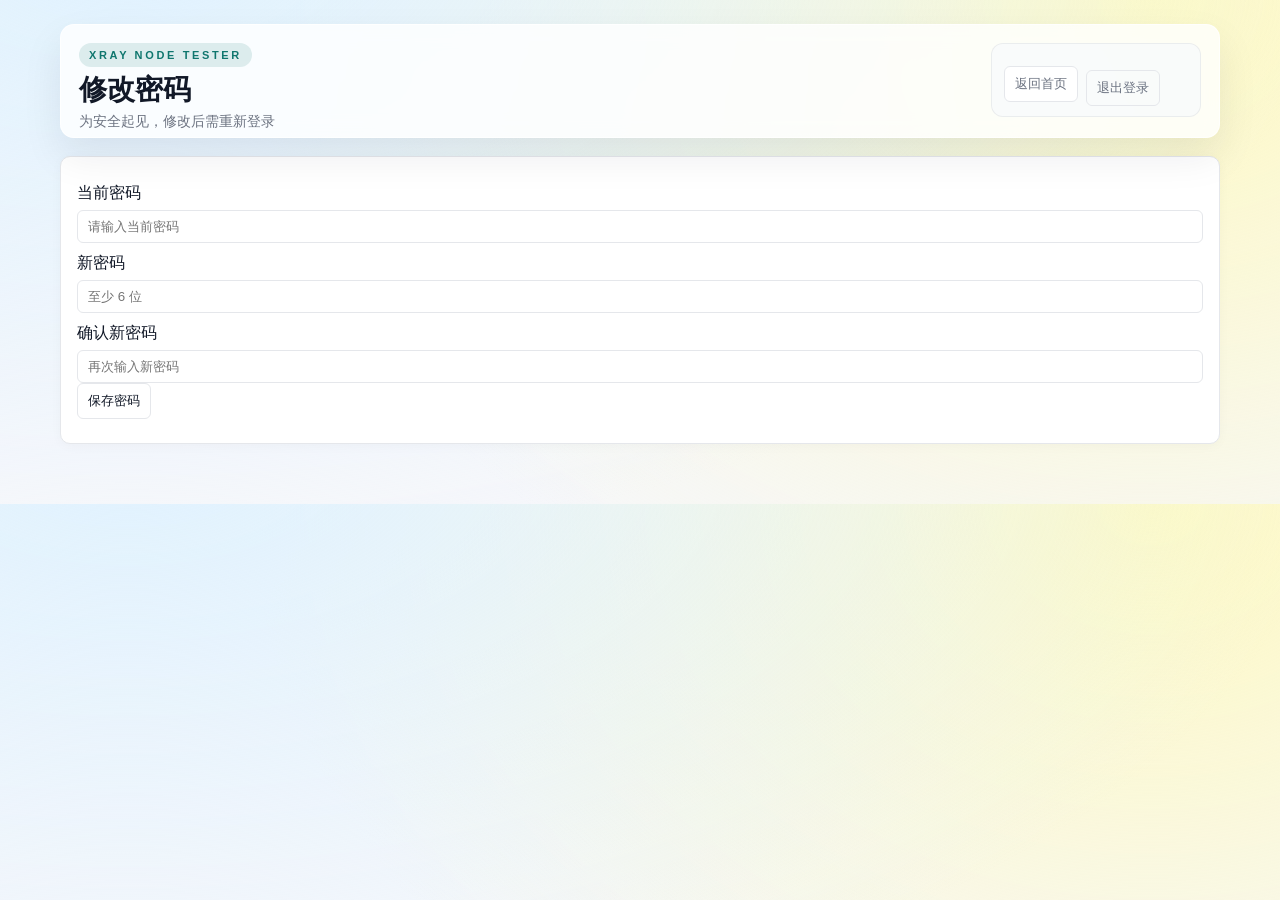
<file: templates/password.html>
﻿<!DOCTYPE html>
<html lang="zh-CN">
<head>
  <meta charset="utf-8" />
  <meta name="viewport" content="width=device-width, initial-scale=1" />
  <title>修改密码 - Xray 节点检测系统</title>
  <link rel="stylesheet" href="/static/style.css" />
</head>
<body>
  <div class="page">
    <header class="header modern">
      <div class="brand-block">
        <div class="brand-pill">XRAY NODE TESTER</div>
        <h1>修改密码</h1>
        <div class="sub">为安全起见，修改后需重新登录</div>
      </div>
      <div class="status modern">
        <div class="header-actions">
          <a class="btn" href="/">返回首页</a>
          <form method="post" action="/api/logout" class="inline">
            <button type="submit" class="ghost">退出登录</button>
          </form>
        </div>
      </div>
    </header>

    <section class="card">
      <form id="password-form">
        <label>当前密码</label>
        <input type="password" id="old-password" placeholder="请输入当前密码" required />
        <label>新密码</label>
        <input type="password" id="new-password" placeholder="至少 6 位" required />
        <label>确认新密码</label>
        <input type="password" id="confirm-password" placeholder="再次输入新密码" required />
        <button type="submit">保存密码</button>
      </form>
      <div class="hint" id="password-result"></div>
    </section>
  </div>

<script src="/static/app.js"></script>
</body>
</html>
</file>
<file: static/style.css>
﻿:root {
  --bg: #f6f7fb;
  --card: #ffffff;
  --text: #111827;
  --muted: #6b7280;
  --accent: #0f766e;
  --danger: #b91c1c;
  --ok: #166534;
  --fail: #b91c1c;
  --border: #e5e7eb;
}

* { box-sizing: border-box; }

body {
  margin: 0;
  font-family: "Source Sans 3", "HarmonyOS Sans", "PingFang SC", "Noto Sans CJK SC", Arial, sans-serif;
  background: radial-gradient(1200px 600px at 10% -10%, #e0f2fe, transparent),
              radial-gradient(900px 700px at 90% 0%, #fef9c3, transparent),
              var(--bg);
  color: var(--text);
}

.page {
  max-width: 1200px;
  margin: 24px auto 60px;
  padding: 0 20px;
}

.header {
  display: flex;
  justify-content: space-between;
  align-items: flex-start;
  gap: 20px;
}

.header.modern {
  padding: 18px 18px 6px;
  background: rgba(255, 255, 255, 0.8);
  border: 1px solid rgba(255, 255, 255, 0.7);
  border-radius: 14px;
  box-shadow: 0 18px 40px rgba(15, 23, 42, 0.08);
  backdrop-filter: blur(10px);
}

.brand-block h1 {
  font-family: "Noto Serif SC", "Source Serif 4", serif;
  font-size: 28px;
  margin: 4px 0;
}

.brand-pill {
  display: inline-block;
  padding: 6px 10px;
  border-radius: 999px;
  background: rgba(15, 118, 110, 0.12);
  color: #0f766e;
  letter-spacing: 0.24em;
  font-size: 11px;
  font-weight: 700;
}

h1 { margin: 0 0 6px; }

.sub {
  color: var(--muted);
  font-size: 14px;
}

.muted {
  color: var(--muted);
  font-size: 13px;
}

.card {
  background: var(--card);
  border: 1px solid var(--border);
  border-radius: 10px;
  padding: 16px;
  margin-top: 18px;
  box-shadow: 0 2px 12px rgba(0,0,0,0.03);
}

.card.split {
  display: grid;
  grid-template-columns: repeat(2, minmax(0, 1fr));
  gap: 20px;
}

.card.login {
  max-width: 420px;
  margin: 80px auto 0;
}

.row {
  display: flex;
  justify-content: space-between;
  align-items: center;
  gap: 10px;
}

.row-actions {
  display: flex;
  gap: 8px;
  align-items: center;
}

.status {
  text-align: right;
  color: var(--muted);
  font-size: 13px;
}

.status.modern {
  background: rgba(248, 250, 252, 0.8);
  border: 1px solid rgba(15, 23, 42, 0.06);
  padding: 10px 12px;
  border-radius: 12px;
  min-width: 210px;
}

.user-line {
  margin-bottom: 6px;
  color: #0f172a;
}

.header-actions {
  margin-top: 8px;
  display: flex;
  gap: 8px;
  align-items: center;
  flex-wrap: wrap;
}

label {
  display: block;
  margin: 10px 0 6px;
}

textarea {
  width: 100%;
  min-height: 90px;
  border: 1px solid var(--border);
  border-radius: 6px;
  padding: 8px;
  font-family: monospace;
}

input[type="text"],
input[type="password"],
select, button, .btn {
  border: 1px solid var(--border);
  border-radius: 6px;
  padding: 8px 10px;
  background: #fff;
}

input[type="text"],
input[type="password"] {
  width: 100%;
}

button, .btn {
  cursor: pointer;
  display: inline-block;
  text-decoration: none;
  color: inherit;
}

button:hover, .btn:hover { opacity: 0.9; }

.table-wrap { overflow-x: auto; }

table {
  width: 100%;
  border-collapse: collapse;
  margin-top: 10px;
  font-size: 14px;
}

thead th {
  text-align: left;
  border-bottom: 1px solid var(--border);
  padding: 8px;
}

tbody td {
  border-bottom: 1px solid var(--border);
  padding: 8px;
}

.mono {
  font-family: monospace;
}

.status-ok { color: var(--ok); }
.status-fail { color: var(--fail); }

.actions button { margin-right: 6px; }

#test-all {
  background: var(--accent);
  color: #fff;
  border-color: var(--accent);
}

#test-filtered {
  background: #0ea5e9;
  color: #fff;
  border-color: #0ea5e9;
}

.danger {
  background: var(--danger);
  color: #fff;
  border-color: var(--danger);
}

.filter {
  display: flex;
  gap: 8px;
  align-items: center;
  flex-wrap: wrap;
  margin-top: 10px;
}

.filter input[type="text"] {
  min-width: 260px;
}

.pager {
  margin-top: 12px;
  display: flex;
  justify-content: space-between;
  align-items: center;
  color: var(--muted);
  font-size: 13px;
}

.hint {
  margin-top: 8px;
  color: var(--muted);
  font-size: 13px;
}

.grid-form {
  display: grid;
  gap: 8px;
}

.wrap {
  word-break: break-all;
}

.rule-list {
  margin-top: 10px;
  display: grid;
  gap: 8px;
}

.rule-item {
  display: flex;
  justify-content: space-between;
  align-items: center;
  gap: 8px;
  padding: 8px 10px;
  border: 1px solid var(--border);
  border-radius: 8px;
  background: #f8fafc;
}

.inline {
  display: inline-block;
  margin-top: 8px;
}

.ghost {
  background: transparent;
  border-color: var(--border);
}

.toggle-line {
  display: flex;
  align-items: center;
  gap: 10px;
}

.switch {
  position: relative;
  display: inline-block;
  width: 48px;
  height: 26px;
}

.switch input {
  opacity: 0;
  width: 0;
  height: 0;
}

.slider {
  position: absolute;
  cursor: pointer;
  inset: 0;
  background-color: #e5e7eb;
  transition: 0.2s;
  border-radius: 999px;
}

.slider:before {
  position: absolute;
  content: "";
  height: 20px;
  width: 20px;
  left: 3px;
  top: 3px;
  background-color: white;
  transition: 0.2s;
  border-radius: 50%;
}

.switch input:checked + .slider {
  background-color: #0f766e;
}

.switch input:checked + .slider:before {
  transform: translateX(22px);
}

/* Login page */
.login-page {
  background: radial-gradient(1200px 600px at 10% -10%, #e0f2fe, transparent),
              radial-gradient(900px 700px at 90% 10%, #fef9c3, transparent),
              linear-gradient(120deg, #f8fafc, #eef2ff);
  min-height: 100vh;
}

.login-shell {
  min-height: 100vh;
  display: grid;
  grid-template-columns: 1.1fr 0.9fr;
  gap: 32px;
  align-items: center;
  padding: 48px 8vw;
  position: relative;
  overflow: hidden;
}

.login-shell::before,
.login-shell::after {
  content: "";
  position: absolute;
  width: 480px;
  height: 480px;
  border-radius: 50%;
  filter: blur(10px);
  opacity: 0.25;
  z-index: 0;
}

.login-shell::before {
  background: #0f766e;
  top: -160px;
  left: -120px;
}

.login-shell::after {
  background: #f97316;
  bottom: -180px;
  right: -120px;
}

.login-hero {
  position: relative;
  z-index: 1;
  padding: 24px 24px 24px 0;
}

.login-hero .brand {
  letter-spacing: 0.3em;
  font-size: 12px;
  color: #0f766e;
  font-weight: 700;
  margin-bottom: 12px;
}

.login-hero h1 {
  font-family: "Noto Serif SC", "Source Serif 4", serif;
  font-size: 40px;
  margin: 0 0 12px;
}

.login-hero p {
  color: var(--muted);
  max-width: 520px;
  line-height: 1.7;
  font-size: 15px;
}

.hero-tags {
  margin-top: 18px;
  display: flex;
  gap: 10px;
  flex-wrap: wrap;
}

.hero-tags span {
  background: rgba(15, 118, 110, 0.1);
  color: #0f766e;
  padding: 6px 10px;
  border-radius: 999px;
  font-size: 12px;
  border: 1px solid rgba(15, 118, 110, 0.25);
}

.login-card {
  position: relative;
  z-index: 1;
  background: rgba(255, 255, 255, 0.9);
  border: 1px solid rgba(255, 255, 255, 0.7);
  backdrop-filter: blur(12px);
  border-radius: 18px;
  padding: 28px;
  box-shadow: 0 18px 60px rgba(15, 23, 42, 0.15);
  animation: floatIn 0.6s ease-out;
}

.card-head h2 {
  margin: 0;
  font-size: 22px;
}

.card-head .muted {
  color: var(--muted);
  font-size: 13px;
  margin-top: 6px;
}

.login-card .error {
  margin: 12px 0;
  background: #fee2e2;
  color: #b91c1c;
  border: 1px solid #fecaca;
  border-radius: 8px;
  padding: 8px 10px;
  font-size: 13px;
}

.login-card .primary {
  width: 100%;
  margin-top: 8px;
  background: #0f766e;
  color: #fff;
  border-color: #0f766e;
}

.login-card .footnote {
  margin-top: 12px;
  font-size: 12px;
  color: var(--muted);
}

@keyframes floatIn {
  from { transform: translateY(12px); opacity: 0; }
  to { transform: translateY(0); opacity: 1; }
}

@media (max-width: 900px) {
  .header { flex-direction: column; align-items: stretch; }
  .status { text-align: left; }
  .row { flex-direction: column; align-items: flex-start; }
  .row-actions { flex-wrap: wrap; }
  .card.split { grid-template-columns: 1fr; }
  .login-shell { grid-template-columns: 1fr; padding: 32px 6vw; }
  .login-hero { padding: 0; }
}
</file>
